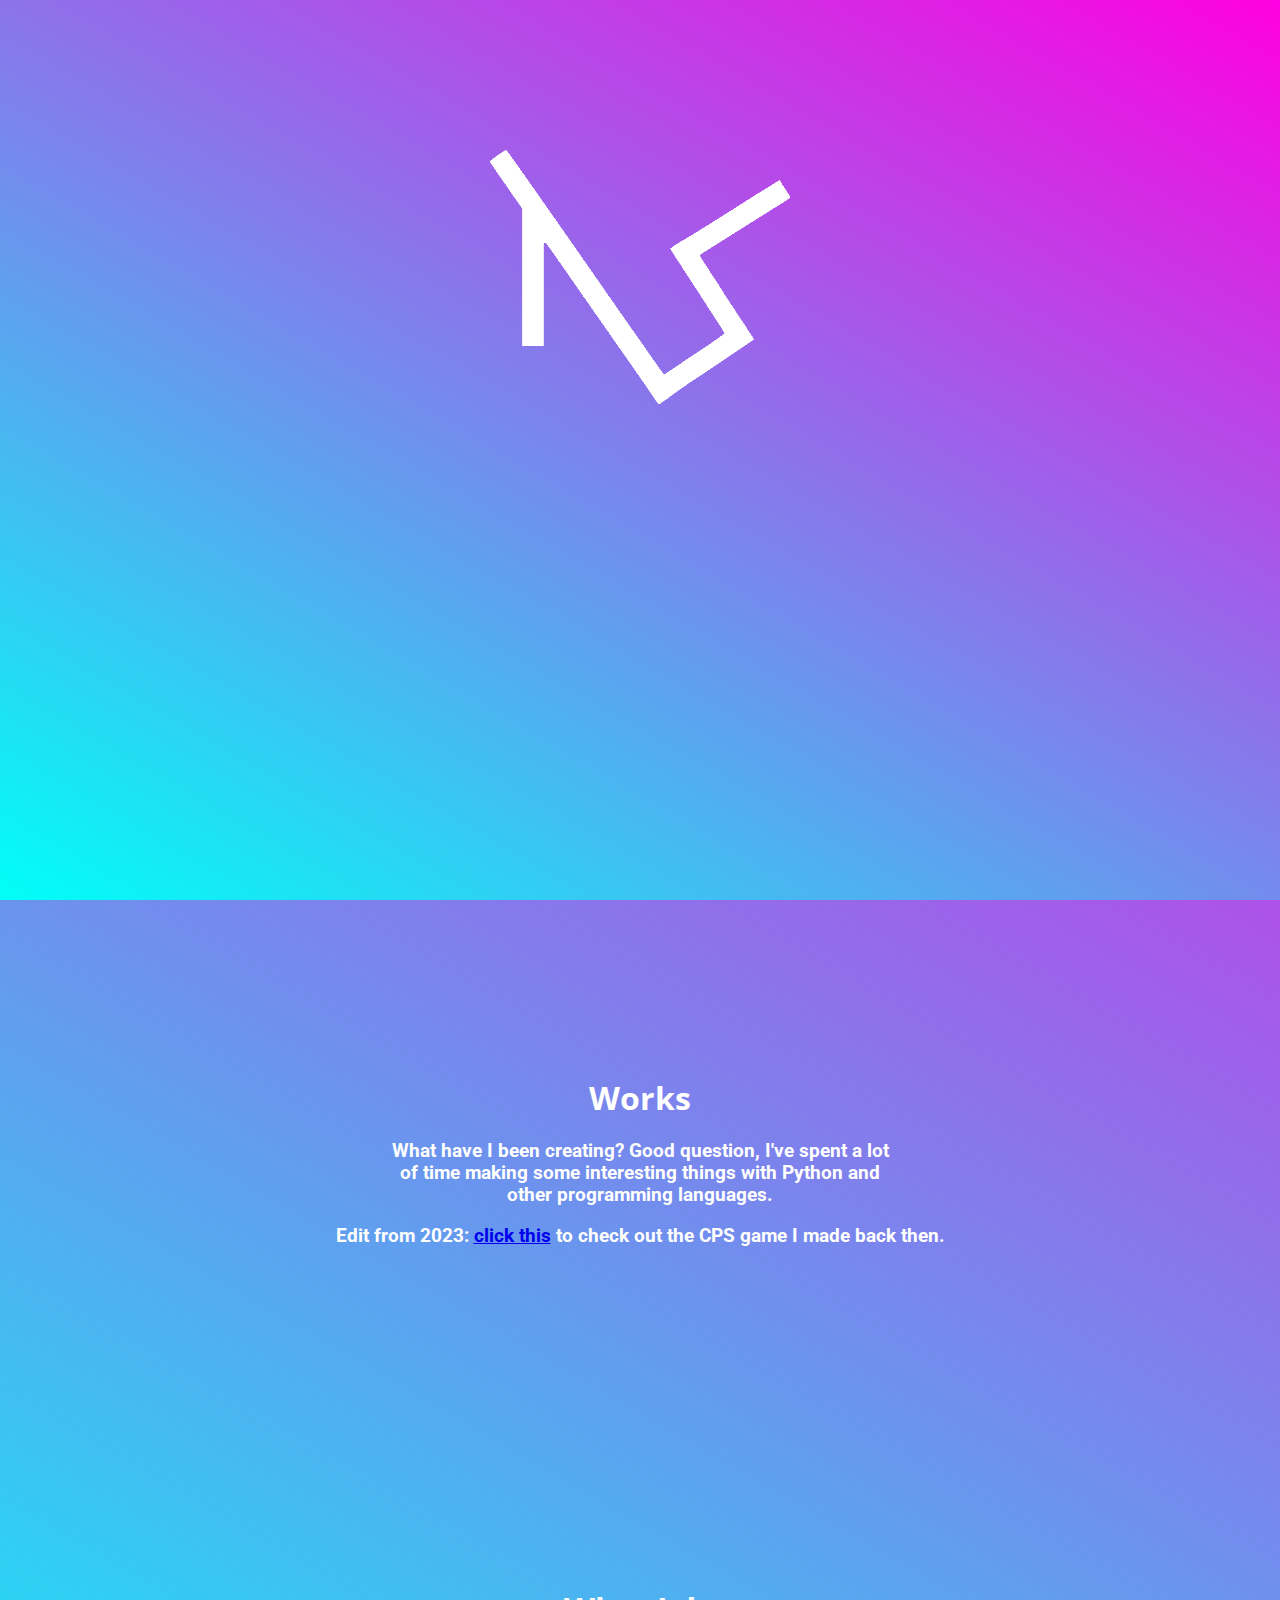
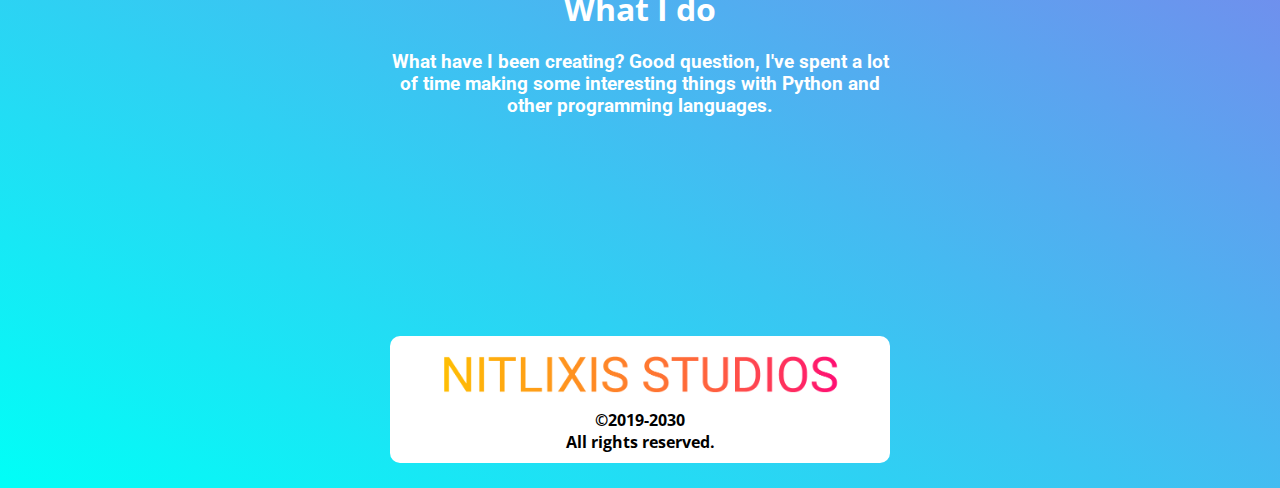
<file: index.html>
<!-- █▄ █ ▀ ▀█▀ █   ▀ █ █ ▀ █▀▀▀     █▀▀▀ ▀█▀ █ █ █▀▄ ▀ █▀█ █▀▀▀ 
     █ ▀█ █  █  █   █ ▄▀▄ █ ▀▀▀█     ▀▀▀█  █  █ █ █ █ █ █ █ ▀▀▀█ 
     ▀  ▀ ▀  ▀  ▀▀▀ ▀ ▀ ▀ ▀ ▀▀▀▀     ▀▀▀▀  ▀  ▀▀▀ ▀▀▀ ▀ ▀▀▀ ▀▀▀▀  
-->
<!DOCTYPE html>
<html lang="en-uk">
<head>
	<meta charset="UTF-8">
	<title>Nitlixis!</title>
	<meta name="description"content="Nitlixis | Officicial site of all Nitlixis Studios Products | Buy maps, and private texture packs. Learn a little about Nitlix - the creator">
	<meta name="keywords"content="CLICKBAIT">
	<link rel="stylesheet" href="css/main.css">
	<meta name="viewport" content="width=device-width, initial-scale=1.0">
	<style>
		@import url('https://fonts.googleapis.com/css2?family=Roboto:wght@100&display=swap');
		@import url('https://fonts.googleapis.com/css2?family=Russo+One&display=swap');
		@import url('https://fonts.googleapis.com/css2?family=Open+Sans&display=swap');
		@import url('https://fonts.googleapis.com/css2?family=Noto+Sans+JP:wght@100&display=swap');
	</style>
	<script src="javascript/main.js"></script>

</head>
<body>


<script src="https://ajax.googleapis.com/ajax/libs/jquery/2.1.1/jquery.min.js"></script>

<div id="preloader" class="preloader">
  <div id="status"><center><img class="" style="width:300px;animation-name: load;animation-duration: 0.7s;" src="img/ns/nitlixis-white.png"></center></div>
</div>

<div id="hidden-settings" class="hidden-settings">
	<h1 style="font-family: Noto Sans JP; font-size: 250%;letter-spacing: 1px;">Settings</h1>
	<section class="settings-status">
		<figure>
			<img onclick="togglepreloader()" style="width: 20%; margin-bottom: -8px;" class="hover" src="img/ns/nitlixis-light.png" id="preload-switch">
			<h1 style="font-family: Roboto;">Toggle Preloader</h1>
		</figure>
		<figure>
			<img onclick="thememode()" style="width: 80%; margin-bottom: -8px;" class="hover" id="switch" src="img/UI/activate-darkmode.png">
			<h1 style="font-family: Roboto;">Toggle Dark Mode</h1>
		</figure>
		<figure>
			<img style="width: 20%;margin-bottom: -8px;" class="hover setting-buttons" src="img/UI/visitstat.png" id="visitstatimg">
			<h1 id="visitstattxt" style="font-family: Roboto;">??? Visits</h1>

		</figure>
		<figure>
			<img onclick="memoryclean()" style="width: 20%;margin-bottom: -8px;" class="hover setting-buttons" src="img/UI/reset.png" id="reset-switch">
			<h1 style="font-family: Roboto;">Memory Clean</h1>

		</figure>
	</section>
	<center>
	<button onclick="uihide('#hidden-settings')" class="button-ready" style="margin-top: 30px;">Hide</button>
	</center>
</div>




<!-- Top Menu -->
<div class="menu-container">
	<center>
		<a href="index.html"> <img class="logo" style="width:100px;" src="img/ns/nitlixis-white.png" id="logo"></a>
	</center>
	<div class="menu" id="menu">
		<a href="#works" id="ma1">Works</a>
		<a href="#whatido" id="ma2">WhatIDo</a>
		<a href="#footer" id="ma3">Contact</a>
		<a href="#about" id="ma4">About</a>
		<img onclick="uishow('#hidden-settings'); registervisit('hidden-settings', 'settings-button', 'img/UI/settings.png');" style="width: 30px; margin-bottom: -10px;" src="img/UI/settings.png" class="hover" id="settings-button">		<!-- Don't forget about clamp()-->
	</div>
</div>


<!-- Main Content -->



<div class="gap"></div>

<center>
<div class="big-text" style="animation-name: welcomezoom;animation-duration: 1.5s;">
	<h1 style="width: max-content;">Welcome!</h1>
	<h3>I am a Student, Designer and Developer</h3>
</div>
<div class="gap"></div>
<div class="gap" id="about"></div>
<!-- About -->
<div style="max-width: 500px; width: min(calc(70%));">
	<div class="big-text">
		<h1 style="padding-top: 10px">About me</h1>
	</div>
	<div class="small-text">
		<h3>You want to learn something about me? Then, well, Hello! I am just a normal student. I don't really want to tell you my age because it will be out of my condenfiality limits. I really enjoy making some funny stuff with code, such as games and maybe websites like this one.</h3>
	</div>
</div>
<div class="gap"></div>
<div class="gap"></div>
<div class="gap" id="works"></div>
<!-- Works -->



<div class="text">
	<h1 class="big-text">Works</h1>
	<h3 class="small-text" style="max-width: 500px; width: min(calc(70%));">What have I been creating? Good question, I've spent a lot of time making some interesting things with Python and other programming languages.</h3>
	<h3 class="small-text">
		Edit from 2023: <a href="cps.html">click this</a> to check out the CPS game I made back then.
	</h3>
</div>

<div class="gap"></div>
<div class="gap"></div>
<div class="gap" id="whatido"></div>


<div class="text">
	<h1 class="big-text">What I do</h1>
	<h3 class="small-text" style="max-width: 500px; width: min(calc(70%));">What have I been creating? Good question, I've spent a lot of time making some interesting things with Python and other programming languages.</h3>
</div>

<div class="gap"></div>
<div class="gap"></div>

<!-- Footer -->
<footer id="footer" class="footer nitlixis-box" style="max-width: 500px; width: min(calc(70%));">
	<div class="big-text" style="color: black; padding-top: 2%; text-align: center;">
		<img src="img/ns/nitlixisstudios-gradient-fixed.png" style="width: 80%; padding-top: 10px;">
		<h1 style="font-size: 100%; padding-bottom: 10px" id="footer-text">©2019-2030 <br>All rights reserved.</h1>
	</div>
</footer>


</center>








</body>
</html
</file>
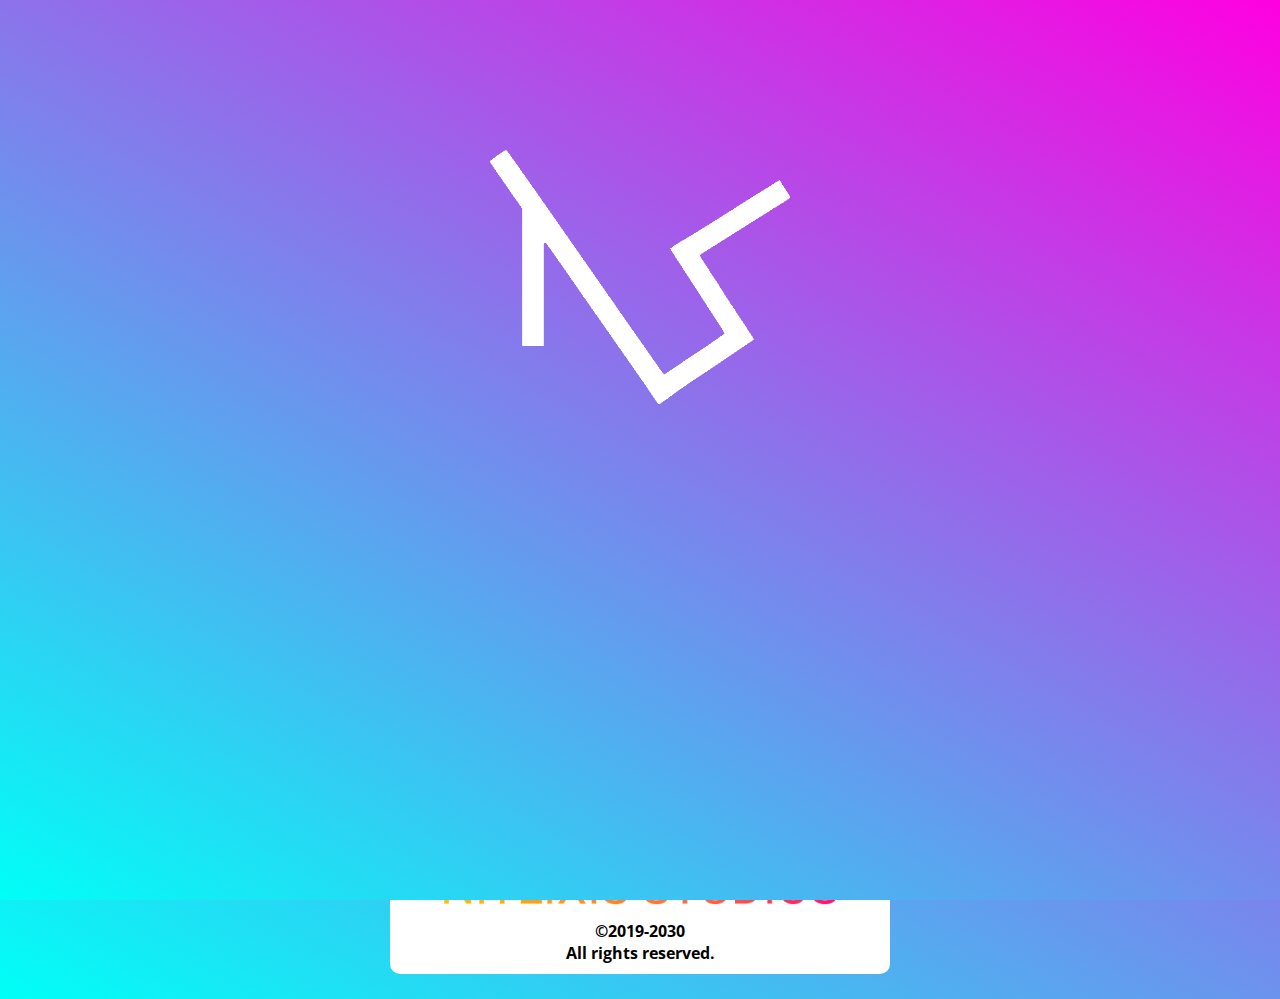
<file: cps.html>
<!-- █▄ █ ▀ ▀█▀ █   ▀ █ █ ▀ █▀▀▀     █▀▀▀ ▀█▀ █ █ █▀▄ ▀ █▀█ █▀▀▀ 
     █ ▀█ █  █  █   █ ▄▀▄ █ ▀▀▀█     ▀▀▀█  █  █ █ █ █ █ █ █ ▀▀▀█ 
     ▀  ▀ ▀  ▀  ▀▀▀ ▀ ▀ ▀ ▀ ▀▀▀▀     ▀▀▀▀  ▀  ▀▀▀ ▀▀▀ ▀ ▀▀▀ ▀▀▀▀  
-->
<!DOCTYPE html>
<html lang="en-uk">
<head>
	<meta charset="UTF-8">
	<title>Nitlixis!</title>
	<meta name="description"content="Nitlixis | Officicial site of all Nitlixis Studios Products | Buy maps, and private texture packs. Learn a little about Nitlix - the creator">
	<meta name="keywords"content="CLICKBAIT">
	<link rel="stylesheet" href="css/main.css">
	<style>
		@import url('https://fonts.googleapis.com/css2?family=Roboto:wght@100&display=swap');
		@import url('https://fonts.googleapis.com/css2?family=Russo+One&display=swap');
		@import url('https://fonts.googleapis.com/css2?family=Open+Sans&display=swap');
		@import url('https://fonts.googleapis.com/css2?family=Noto+Sans+JP:wght@100&display=swap');
	</style>
	<script src="javascript/main.js"></script>
	<script src="javascript/cps-test.js"></script>

</head>
<body>


<script src="https://ajax.googleapis.com/ajax/libs/jquery/2.1.1/jquery.min.js"></script>

<div id="preloader" class="preloader">
  <div id="status"><center><img class="" style="width:300px;animation-name: load;animation-duration: 0.7s;" src="img/ns/nitlixis-white.png"></center></div>
</div>

<div id="hidden-settings" class="hidden-settings">
	<h1 style="font-family: Noto Sans JP; font-size: 250%;letter-spacing: 1px;">Settings</h1>
	<section class="settings-status">
		<figure>
			<img onclick="togglepreloader()" style="width: 20%; margin-bottom: -8px;" class="hover" src="img/ns/nitlixis-light.png" id="preload-switch">
			<h1 style="font-family: Roboto;">Toggle Preloader</h1>
		</figure>
		<figure>
			<img onclick="thememode()" style="width: 80%; margin-bottom: -8px;" class="hover" id="switch" src="img/UI/activate-darkmode.png">
			<h1 style="font-family: Roboto;">Toggle Dark Mode</h1>
		</figure>
		<figure>
			<img style="width: 20%;margin-bottom: -8px;" class="hover setting-buttons" src="img/UI/visitstat.png" id="visitstatimg">
			<h1 id="visitstattxt" style="font-family: Roboto;">??? Visits</h1>

		</figure>
		<figure>
			<img onclick="memoryclean()" style="width: 20%;margin-bottom: -8px;" class="hover setting-buttons" src="img/UI/reset.png" id="reset-switch">
			<h1 style="font-family: Roboto;">Memory Clean</h1>

		</figure>
	</section>
	<center>
	<button onclick="uihide('#hidden-settings')" class="button-ready" style="margin-top: 30px;">Hide</button>
	</center>
</div>



<!-- Top Menu -->
<div class="menu-container">
	<center>
		<a href="index.html"> <img class="logo" style="width:100px;" src="img/ns/nitlixis-white.png" id="logo"></a>
	</center>
	<div class="menu" id="menu">
		<a href="index.html" id="ma1">Home</a>
		<img onclick="uishow('#hidden-settings'); registervisit('hidden-settings', 'settings-button', 'img/UI/settings.png');" style="width: 30px; margin-bottom: -10px;" src="img/UI/settings.png" class="hover" id="settings-button">		<!-- Don't forget about clamp()-->
	</div>
</div>




<!-- Main Content -->



<div class="gap"></div>

<center>
<div class="big-text" style="animation-name: welcomezoom;animation-duration: 1.5s;">
	<h1 style="width: max-content;">CPS TEST</h1>
	<h3>"You should always practice to achieve victory."</h3>
</div>
<div class="gap"></div>
<div class="gap"></div>

<section class="cpsteststatdisplay" id="cpsteststatdisplay">
	<figure>
		<button class="button-ui" style="font-family: Roboto; width: 95%; height: 100px;" id="cpscps">Average CPS: ???</button>
	</figure>
	<figure>
		<button class="button-ui" style="font-family: Roboto; width: 95%; height: 100px;" id="cpstime">Time: ???</button>
	</figure>
	<figure>
		<button class="button-ui" style="font-family: Roboto; width: 95%; height: 100px;" id="cpshalfsec">CPS: ???</button>
	</figure>
	<figure>
		<button class="button-ui" style="font-family: Roboto; width: 95%; height: 100px;" id="cpsatav">All-Time Average: ???</button>
	</figure>
</section>
<br>
<button onclick="startcpstest()" class="cpsbox" style="height: 200px; width: 30%;" id="cpsbox">START CPS TEST</button>
<br>
<button onclick="endcpstest()" class="button-not" style="font-family: Roboto; margin-top: 30px;" id="endcpstestbutton">END CPS TEST</button>
<div class="gap"></div>
<!-- About -->
<div style="max-width: 500px; width: min(calc(70%));"></div>
	
<!-- Footer -->
	<footer id="footer" class="footer nitlixis-box" style="max-width: 500px; width: min(calc(70%));">
		<div class="big-text" style="color: black; padding-top: 2%; text-align: center;">
			<img src="img/ns/nitlixisstudios-gradient-fixed.png" style="width: 80%; padding-top: 10px;">
			<h1 style="font-size: 100%; padding-bottom: 10px" id="footer-text">©2019-2030 <br>All rights reserved.</h1>
		</div>
	</footer>
</center>








</body>
</html>
</file>
<file: css/main.css>
body {
	color:white;
	margin: 0;
}
html {
	scroll-behavior: smooth;
}
button {
	outline: none;
  }
button:focus {outline:0;}

::-webkit-scrollbar 
{
 width: 5px;
}
::-webkit-scrollbar-track 
{
 background-color: #ffffff;
}
::-webkit-scrollbar-thumb
{
 background-color: #ad0099;
 height: 50px;
}
#preloader {
  position: fixed;
  top: 0;
  left: 0;
  right: 0;
  bottom: 0;
  z-index: 999;
}
.settings-status {
	display: flex;
	flex-direction: row;
}

.settings-status figure {
	width: 25%;
}
#hidden-settings {
	position: fixed;
	top: 10%;
	left: 10%;
	right: 10%;
	bottom: 10%;
	text-align: center;
	display: none;
	z-index: 99999;
	border-radius: 10px;
}

#status {
  /* centers the loading animation horizontally one the screen */
  /* centers the loading animation vertically one the screen */
  /* path to your loading animation */
  margin-top: 10%;
  background-repeat: no-repeat;
  background-position: center;
  /* is width and height divided by two */
}

@keyframes load {
	50% {width: 305px; filter: drop-shadow(0px 0px 7px white);}
	100% {width: 300px;}

}

@keyframes reminder {
	50% {filter: drop-shadow(0px 0px 15px white);}
	100% {}
}
@keyframes welcomezoom {
    0% {font-size: 150%;padding-top: 100px;}
    100% {font-size: 100%;}
}

@keyframes B {
    0% {margin-top: 550px;}
    100% {margin-top: 50px;}
}

.logo {
	padding-left: 10px;
	float: left;
	transition-duration: 0.5s;
}

.logo:hover {
	cursor: pointer;
	transform: translateY(5px);
	transition-duration: 0.5s;
}

.menu-container {
	height: 100px;
	float: top;
	margin-right: 0px;
	margin-left: 0px;
	color: white;
}


.menu {
	float: right;
	overflow: hidden;
	font-family: Open Sans;
	padding-top: 5%;
	position: relative;
	letter-spacing: 1px;
	word-spacing: 10px;
	color: white;
	padding-right: 10px;
	height: 150px;
	width: 70%;
	text-align: right;
}

.menu a {
	padding: 0px;
	text-decoration: none;
	color: white;
	transition-duration: 1s;

}

.menu a:visited { 
 text-decoration: none; 
}

.menu h1 {
	color: white;
}

.menu a:hover {
	color: aqua;
	transition-duration: 1s;
	text-shadow: 0px 0px 3px aqua;
}

.menu a.active:hover {
	color: orange;
	transition-duration: 2s;
	text-shadow: 0px 0px 3px orange;
}

.menu a.active {
	color: orange;
}



.gap {
	height:100px;
}

.big-text {
	color: white;
	font-family: Open Sans;
}

.small-text {
	color: white;
	font-family: Roboto;
}

.footer {
	color: black;
	border-radius: 5px;
	left: 0;
  	bottom: 0;
  	width: 100%;
	margin-bottom: 25px;
}

.button-not {
	color: white;
	background: linear-gradient(90deg,#fc7100,#fc2e00);
	padding: 15px 40px;
	border: 0px;
	border-radius: 50px;
	text-transform: uppercase;
	transition: all 0.2s ease-in-out;
	font-family: Open Sans;
	box-shadow: 0px 0px 5px #fc3b00;
}

.button-not:hover {
	transition: all 0.2s ease-in-out;
	box-shadow: 0px 0px 15px #fc3b00;
	cursor: pointer;
	background-color: #fc3b00;
}

.button-not:active {
	transition: 0.1s;
	box-shadow: 0px 0px 500px #fc3b00;
	cursor: pointer;
	background-color: #ff6200;
}

.button-not:focus {
	transition: 0.1s;
	box-shadow: 0px 0px 500px #fc3b00;
	cursor: pointer;
	background-color: #ff6200;
}

.button-ready {
	color: white;
	background: linear-gradient(90deg,#0ed900,#098c00);
	padding: 15px 40px;
	border: 0px;
	border-radius: 5px;
	text-transform: uppercase;
	transition: all 0.2s ease-in-out;
	font-family: Open Sans;
	box-shadow: 0px 0px 5px #0ba300;
}

.button-ready:hover {
	transition: 0.5s;
	box-shadow: 0px 0px 15px #0ba300;
	cursor: pointer;
}


.nitlixis-box {
	background-color: white;
	border-radius: 10px;
}

.hover:hover {
	cursor: pointer;
}

.cpsteststatdisplay {
	display: flex;
	flex-direction: row;
	width: 70%;
}

.cpsteststatdisplay figure {
	width: 25%;
}
.cpsteststatdisplay figure button {
	font-size: 130%;
}
.button-ui {
	background-color: white;
	border: none;
	border-radius: 5px;
	text-transform: uppercase;
	transition: all 0.2s ease-in-out;
	font-family: Open Sans;
	box-shadow: 0px 10px 20px 0px rgb(0 0 0 / 50%);
}

.cpsbox {
	color: white;
	background: transparent;
	padding: 15px 40px;
	border: 5px solid white;
	border-radius: 5px;
	text-transform: uppercase;
	transition: all 0.2s ease-in-out;
	font-family: Open Sans;
	box-shadow: 0px 10px 20px 0px rgb(0 0 0 / 50%);
}

.cpsbox:active {
	background-color: rgb(255, 255, 255, 0.5);
}
</file>
